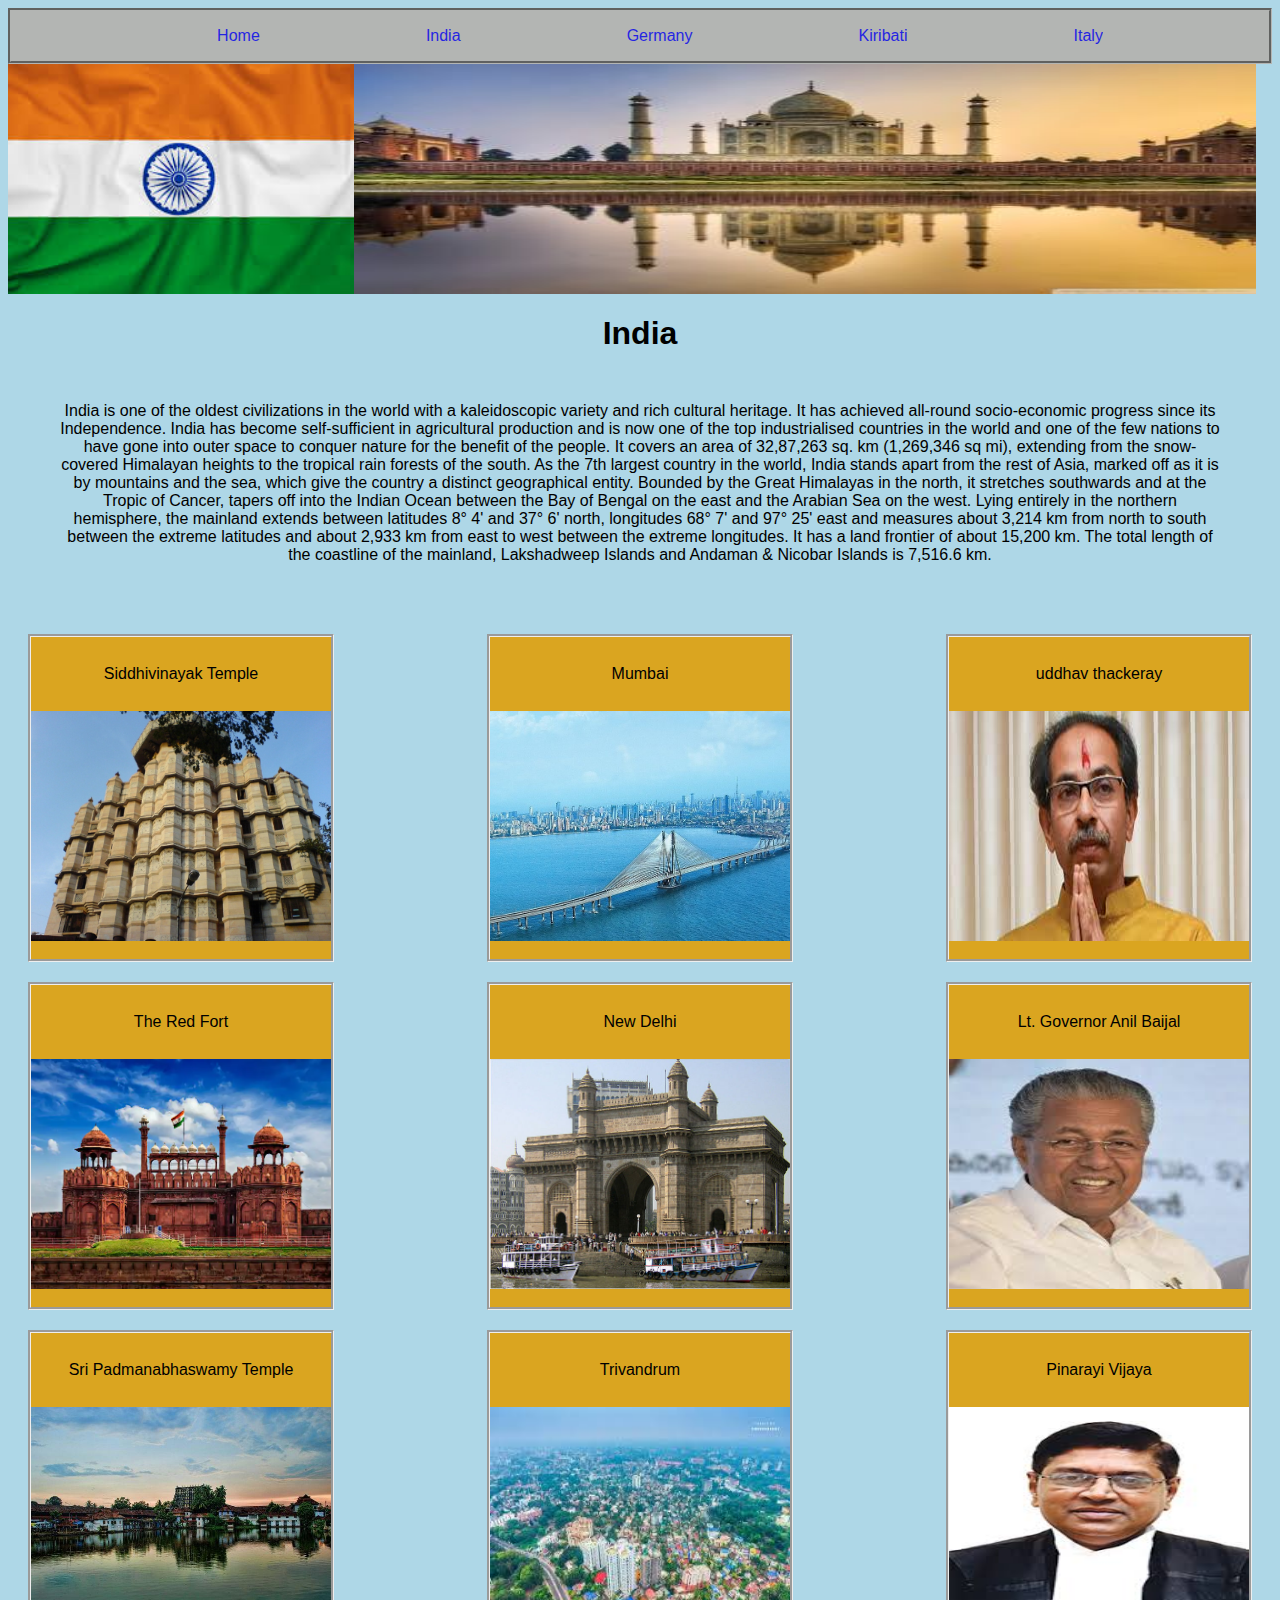
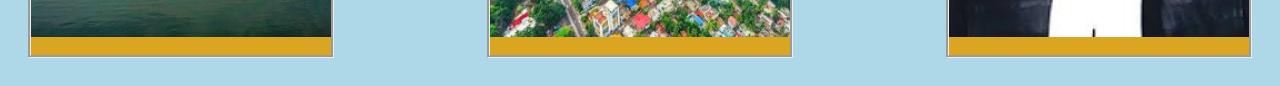
<file: india.html>
</article>
<!DOCTYPE html>
<html lang="en">
<head>
    <meta charset="UTF-8">
    <meta name="viewport" content="width=device-width, initial-scale=1.0">
    <title>Travel Brochure</title>
    <link rel="stylesheet" href="./styles/main.css">
</head>
<header>
    <nav class="nav__container">
        <ul class="list__container">
            <li><a href="index.html">Home</a></li>
            <li><a href="india.html">India</a></li>
            <li><a href="germany.html">Germany</a></li>
            <li><a href="kiribati.html">Kiribati</a></li>
            <li><a href="italy.html">Italy</a></li>
        </ul>
    </nav>
    <div class="headContainer">
        <img class="countryFlag" src="Images/India/flag.jpg" />
        <img class="siteHeader" src="Images/India/taj_mahal_india_2-wallpaper-960x600.jpg" />
    </div>
    <h1 class="countryName">India</h1>
</header>
<body>

    <div class="descriptiveParagraph">India is one of the oldest civilizations in the world with a kaleidoscopic variety
        and rich cultural heritage. It has achieved all-round socio-economic progress since its Independence. India has
        become self-sufficient in agricultural production and is now one of the top industrialised countries in the
        world and one of the few nations to have gone into outer space to conquer nature for the benefit of the people.
        It covers an area of 32,87,263 sq. km (1,269,346 sq mi), extending from the snow-covered Himalayan heights to
        the tropical rain forests of the south. As the 7th largest country in the world, India stands apart from the
        rest of Asia, marked off as it is by mountains and the sea, which give the country a distinct geographical
        entity. Bounded by the Great Himalayas in the north, it stretches southwards and at the Tropic of Cancer, tapers
        off into the Indian Ocean between the Bay of Bengal on the east and the Arabian Sea on the west.
        Lying entirely in the northern hemisphere, the mainland extends between latitudes 8° 4' and 37° 6' north,
        longitudes 68° 7' and 97° 25' east and measures about 3,214 km from north to south between the extreme latitudes
        and about 2,933 km from east to west between the extreme longitudes. It has a land frontier of about 15,200 km.
        The total length of the coastline of the mainland, Lakshadweep Islands and Andaman & Nicobar Islands is 7,516.6
        km.</div>
    <div class="big__container">
       
    </div>
</div>
</div>
    <script type="module" src="scripts/India/main.js"></script>
</body>
</html>
</file>
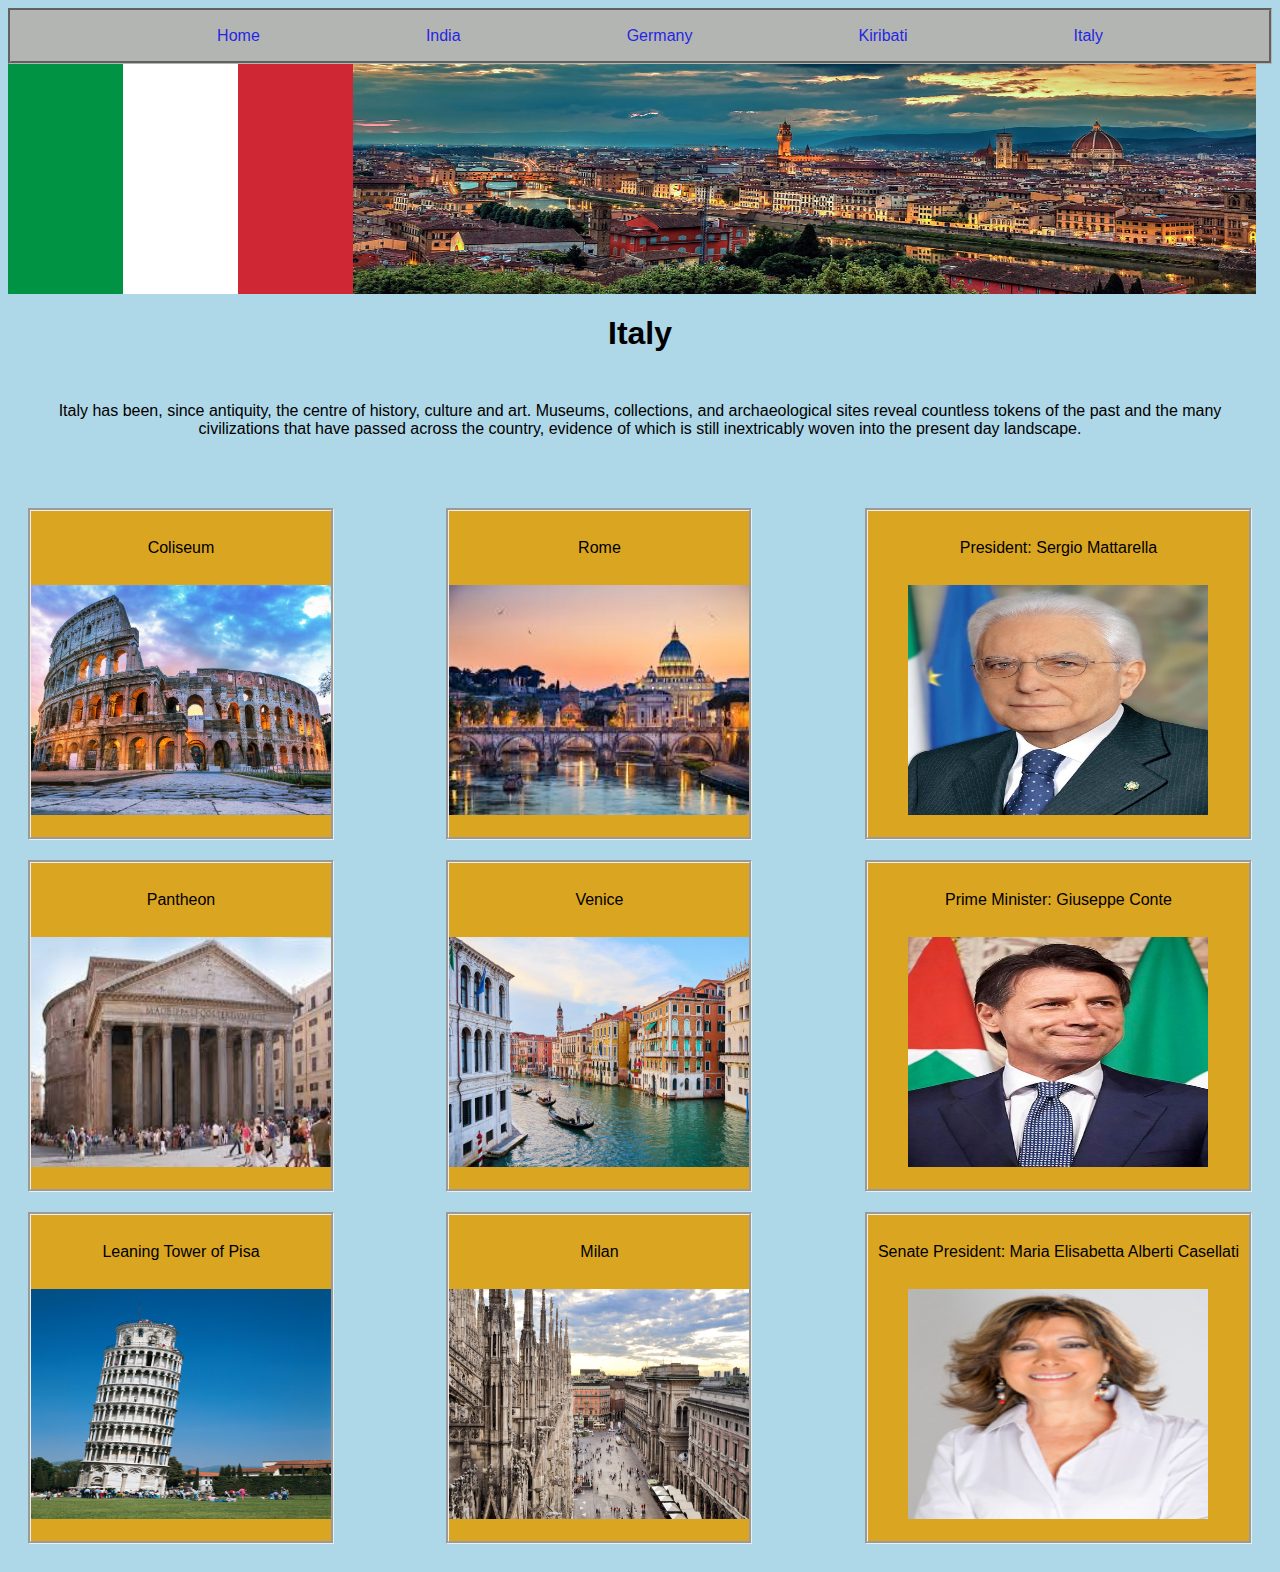
<file: italy.html>
<!DOCTYPE html>
<html lang="en">

<head>
    <meta charset="UTF-8">
    <meta name="viewport" content="width=device-width, initial-scale=1.0">
    <title>Travel Brochure</title>
    <link rel="stylesheet" href="./styles/main.css">
</head>
<body>
<header>
    <nav class="nav__container">
        <ul class="list__container">
            <li><a href="index.html">Home</a></li>
            <li><a href="india.html">India</a></li>
            <li><a href="germany.html">Germany</a></li>
            <li><a href="kiribati.html">Kiribati</a></li>
            <li><a href="italy.html">Italy</a></li>
        </ul>
    </nav>
    <div class="headContainer">
        <img class="countryFlag" src="./Images/Italy/italyFlag.png" />
        <img class="siteHeader" src="./Images/Italy/headerPhoto.jpg" />
    </div>
    <h1 class="countryName">Italy</h1>
</header>

    <div class="descriptiveParagraph">Italy has been, since antiquity, the centre of history, culture and art. Museums,
        collections, and archaeological sites reveal countless tokens of the past and the many civilizations that have
        passed across the country, evidence of which is still inextricably woven into the present day landscape.</div>
    <div class="big__container">
    
    </div>
    <script type="module" src="./scripts/Italy/main.js"></script>
</body>
</html>
</file>
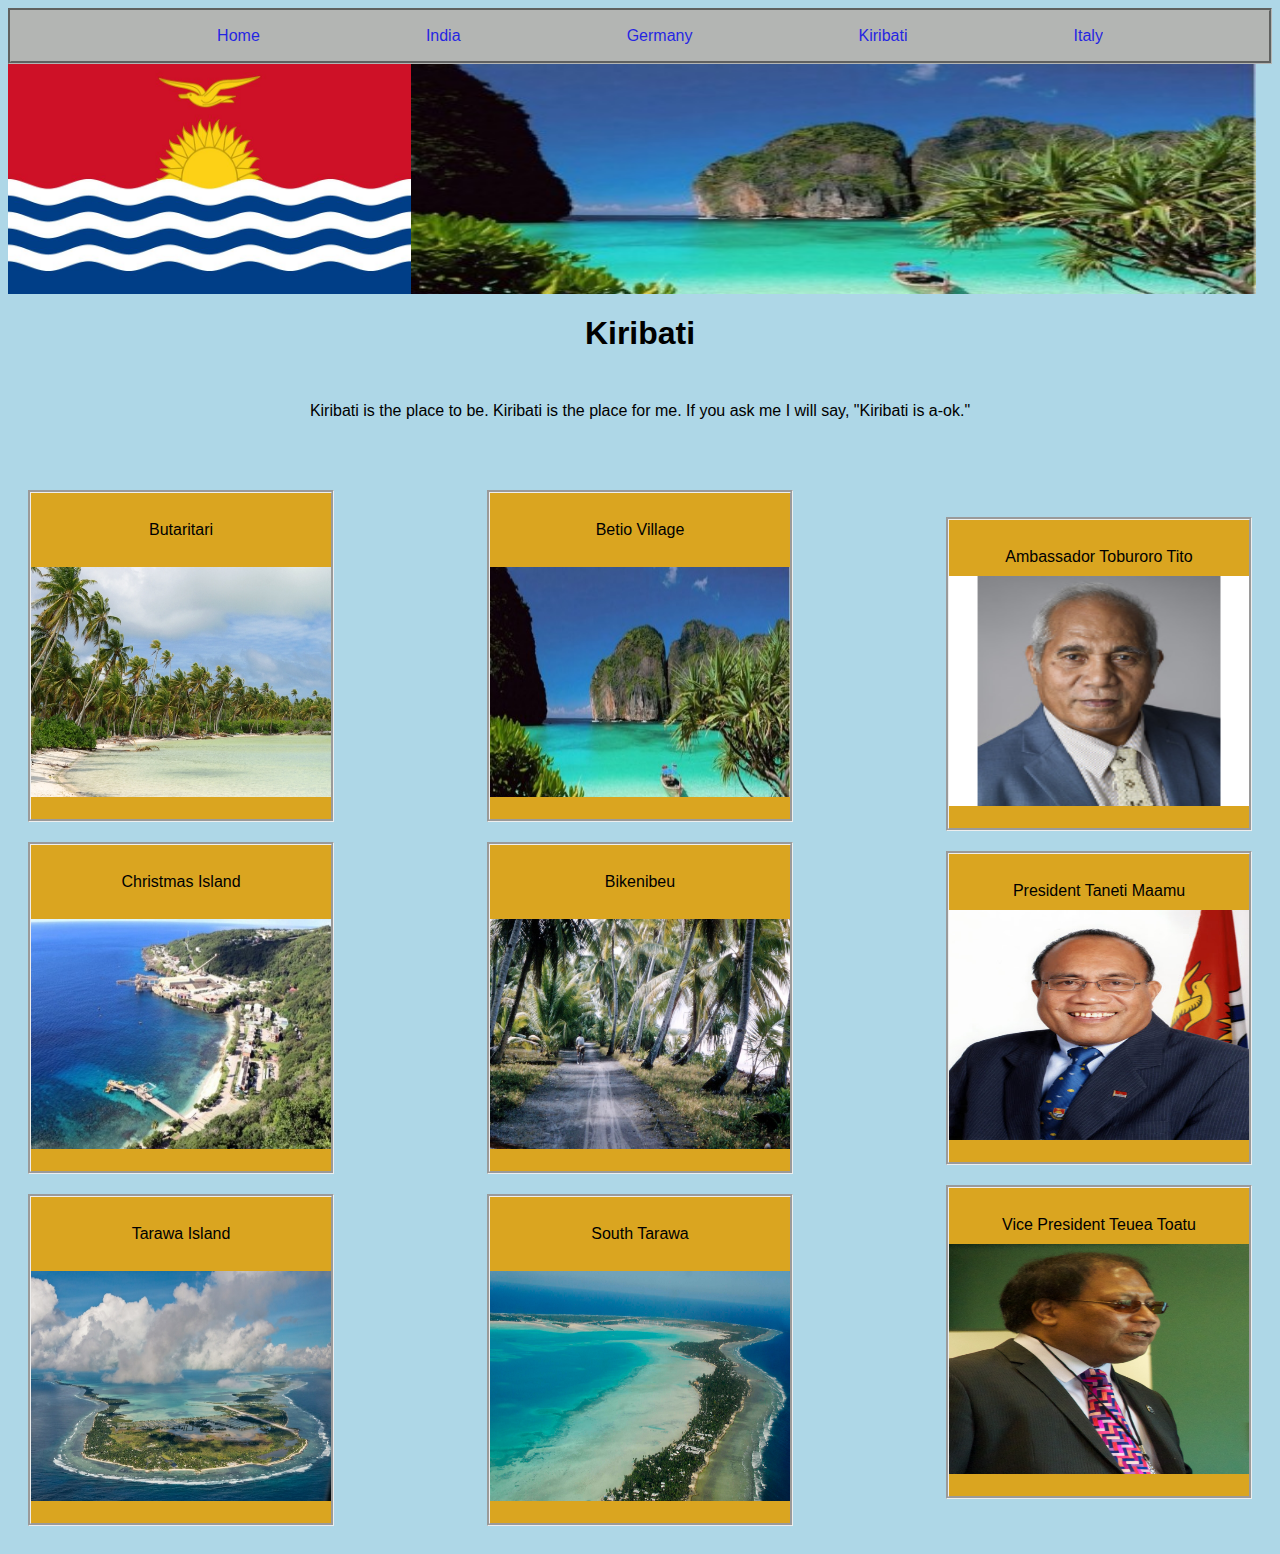
<file: kiribati.html>
<!DOCTYPE html>
<html lang="en">

<head>
    <meta charset="UTF-8">
    <meta name="viewport" content="width=device-width, initial-scale=1.0">
    <title>Travel Brochure</title>
    <link rel="stylesheet" href="./styles/main.css">
</head>

<body>
    <header>
        <nav class="nav__container">

            <ul class="list__container">
                <li><a href="index.html">Home</a></li>
                <li><a href="india.html">India</a></li>
                <li><a href="germany.html">Germany</a></li>
                <li><a href="kiribati.html">Kiribati</a></li>
                <li><a href="italy.html">Italy</a></li>
            </ul>

        </nav>
        <div class="headContainer">
            <img class="countryFlag" src="./Images/Kiribati/Header/KiribatiFlag.jpg" />
            <img class="siteHeader" src="./Images/Kiribati/Cities/BetioVillage.jpg" />
        </div>
        <h1 class="countryName">Kiribati</h1>
    </header>
    <div class="descriptiveParagraph">Kiribati is the place to be. Kiribati is the place for me. If you ask me I will
        say, "Kiribati is a-ok."</div>
    <div class="big__container"></div>
    <script type="module" src="./scripts/Kiribati/main.js"></script>
</body>

</html>
</file>
<file: styles/main.css>
@import url("Header.css");
@import url("Landmarks.css");
@import url("Head.css");
@import url("Cities.css");

html {
    font-family: arial;
}
a {
    text-decoration: transparent;
}

ul {
    list-style-type: none;
    font-family: Arial, Helvetica, sans-serif;
    font-style: normal;
    opacity: 80%;
  
}

body {
    background-color: rgba(173, 214, 231, 0.986);
}
.list__container {
  display: flex;
  justify-content: space-evenly;
  flex-direction: row;  
}

.nav__container {
    border: groove 3px  #B3B5B3;
    background-color: #B3B5B3;
}


.image__splash {
    width:100%;
    height: auto;
    opacity: 75%;
    border-radius: 2%;
    
}
.big__container {
    display: flex;
    flex-direction: row;
    justify-content: space-between;
    align-items: center;
    
}
</file>
